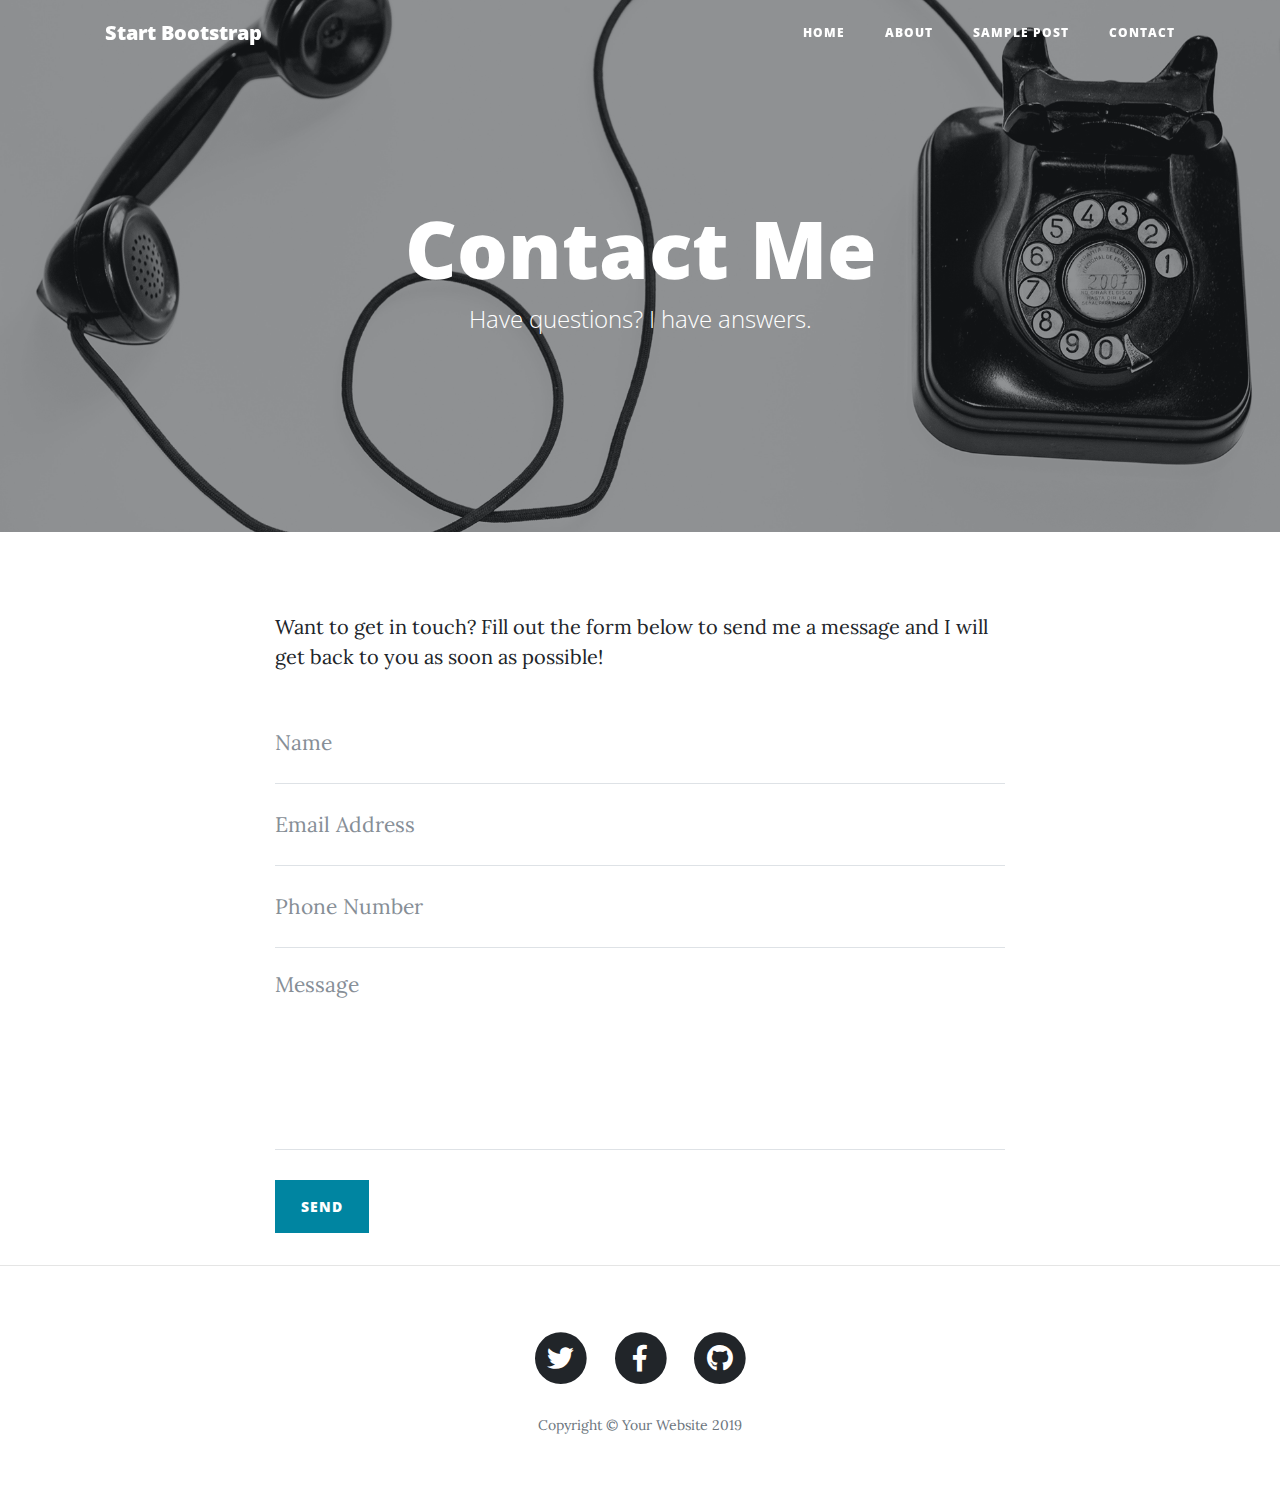
<file: contact.html>
<!DOCTYPE html>
<html lang="en">

<head>

  <meta charset="utf-8">
  <meta name="viewport" content="width=device-width, initial-scale=1, shrink-to-fit=no">
  <meta name="description" content="">
  <meta name="author" content="">

  <title>Clean Blog - Start Bootstrap Theme</title>

  <!-- Bootstrap core CSS -->
  <link href="vendor/bootstrap/css/bootstrap.min.css" rel="stylesheet">

  <!-- Custom fonts for this template -->
  <link href="vendor/fontawesome-free/css/all.min.css" rel="stylesheet" type="text/css">
  <link href='https://fonts.googleapis.com/css?family=Lora:400,700,400italic,700italic' rel='stylesheet' type='text/css'>
  <link href='https://fonts.googleapis.com/css?family=Open+Sans:300italic,400italic,600italic,700italic,800italic,400,300,600,700,800' rel='stylesheet' type='text/css'>

  <!-- Custom styles for this template -->
  <link href="css/clean-blog.min.css" rel="stylesheet">

</head>

<body>

  <!-- Navigation -->
  <nav class="navbar navbar-expand-lg navbar-light fixed-top" id="mainNav">
    <div class="container">
      <a class="navbar-brand" href="index.html">Start Bootstrap</a>
      <button class="navbar-toggler navbar-toggler-right" type="button" data-toggle="collapse" data-target="#navbarResponsive" aria-controls="navbarResponsive" aria-expanded="false" aria-label="Toggle navigation">
        Menu
        <i class="fas fa-bars"></i>
      </button>
      <div class="collapse navbar-collapse" id="navbarResponsive">
        <ul class="navbar-nav ml-auto">
          <li class="nav-item">
            <a class="nav-link" href="index.html">Home</a>
          </li>
          <li class="nav-item">
            <a class="nav-link" href="about.html">About</a>
          </li>
          <li class="nav-item">
            <a class="nav-link" href="post.html">Sample Post</a>
          </li>
          <li class="nav-item">
            <a class="nav-link" href="contact.html">Contact</a>
          </li>
        </ul>
      </div>
    </div>
  </nav>

  <!-- Page Header -->
  <header class="masthead" style="background-image: url('img/contact-bg.jpg')">
    <div class="overlay"></div>
    <div class="container">
      <div class="row">
        <div class="col-lg-8 col-md-10 mx-auto">
          <div class="page-heading">
            <h1>Contact Me</h1>
            <span class="subheading">Have questions? I have answers.</span>
          </div>
        </div>
      </div>
    </div>
  </header>

  <!-- Main Content -->
  <div class="container">
    <div class="row">
      <div class="col-lg-8 col-md-10 mx-auto">
        <p>Want to get in touch? Fill out the form below to send me a message and I will get back to you as soon as possible!</p>
        <!-- Contact Form - Enter your email address on line 19 of the mail/contact_me.php file to make this form work. -->
        <!-- WARNING: Some web hosts do not allow emails to be sent through forms to common mail hosts like Gmail or Yahoo. It's recommended that you use a private domain email address! -->
        <!-- To use the contact form, your site must be on a live web host with PHP! The form will not work locally! -->
        <form name="sentMessage" id="contactForm" novalidate>
          <div class="control-group">
            <div class="form-group floating-label-form-group controls">
              <label>Name</label>
              <input type="text" class="form-control" placeholder="Name" id="name" required data-validation-required-message="Please enter your name.">
              <p class="help-block text-danger"></p>
            </div>
          </div>
          <div class="control-group">
            <div class="form-group floating-label-form-group controls">
              <label>Email Address</label>
              <input type="email" class="form-control" placeholder="Email Address" id="email" required data-validation-required-message="Please enter your email address.">
              <p class="help-block text-danger"></p>
            </div>
          </div>
          <div class="control-group">
            <div class="form-group col-xs-12 floating-label-form-group controls">
              <label>Phone Number</label>
              <input type="tel" class="form-control" placeholder="Phone Number" id="phone" required data-validation-required-message="Please enter your phone number.">
              <p class="help-block text-danger"></p>
            </div>
          </div>
          <div class="control-group">
            <div class="form-group floating-label-form-group controls">
              <label>Message</label>
              <textarea rows="5" class="form-control" placeholder="Message" id="message" required data-validation-required-message="Please enter a message."></textarea>
              <p class="help-block text-danger"></p>
            </div>
          </div>
          <br>
          <div id="success"></div>
          <div class="form-group">
            <button type="submit" class="btn btn-primary" id="sendMessageButton">Send</button>
          </div>
        </form>
      </div>
    </div>
  </div>

  <hr>

  <!-- Footer -->
  <footer>
    <div class="container">
      <div class="row">
        <div class="col-lg-8 col-md-10 mx-auto">
          <ul class="list-inline text-center">
            <li class="list-inline-item">
              <a href="#">
                <span class="fa-stack fa-lg">
                  <i class="fas fa-circle fa-stack-2x"></i>
                  <i class="fab fa-twitter fa-stack-1x fa-inverse"></i>
                </span>
              </a>
            </li>
            <li class="list-inline-item">
              <a href="#">
                <span class="fa-stack fa-lg">
                  <i class="fas fa-circle fa-stack-2x"></i>
                  <i class="fab fa-facebook-f fa-stack-1x fa-inverse"></i>
                </span>
              </a>
            </li>
            <li class="list-inline-item">
              <a href="#">
                <span class="fa-stack fa-lg">
                  <i class="fas fa-circle fa-stack-2x"></i>
                  <i class="fab fa-github fa-stack-1x fa-inverse"></i>
                </span>
              </a>
            </li>
          </ul>
          <p class="copyright text-muted">Copyright &copy; Your Website 2019</p>
        </div>
      </div>
    </div>
  </footer>

  <!-- Bootstrap core JavaScript -->
  <script src="vendor/jquery/jquery.min.js"></script>
  <script src="vendor/bootstrap/js/bootstrap.bundle.min.js"></script>

  <!-- Contact Form JavaScript -->
  <script src="js/jqBootstrapValidation.js"></script>
  <script src="js/contact_me.js"></script>

  <!-- Custom scripts for this template -->
  <script src="js/clean-blog.min.js"></script>

</body>

</html>
</file>
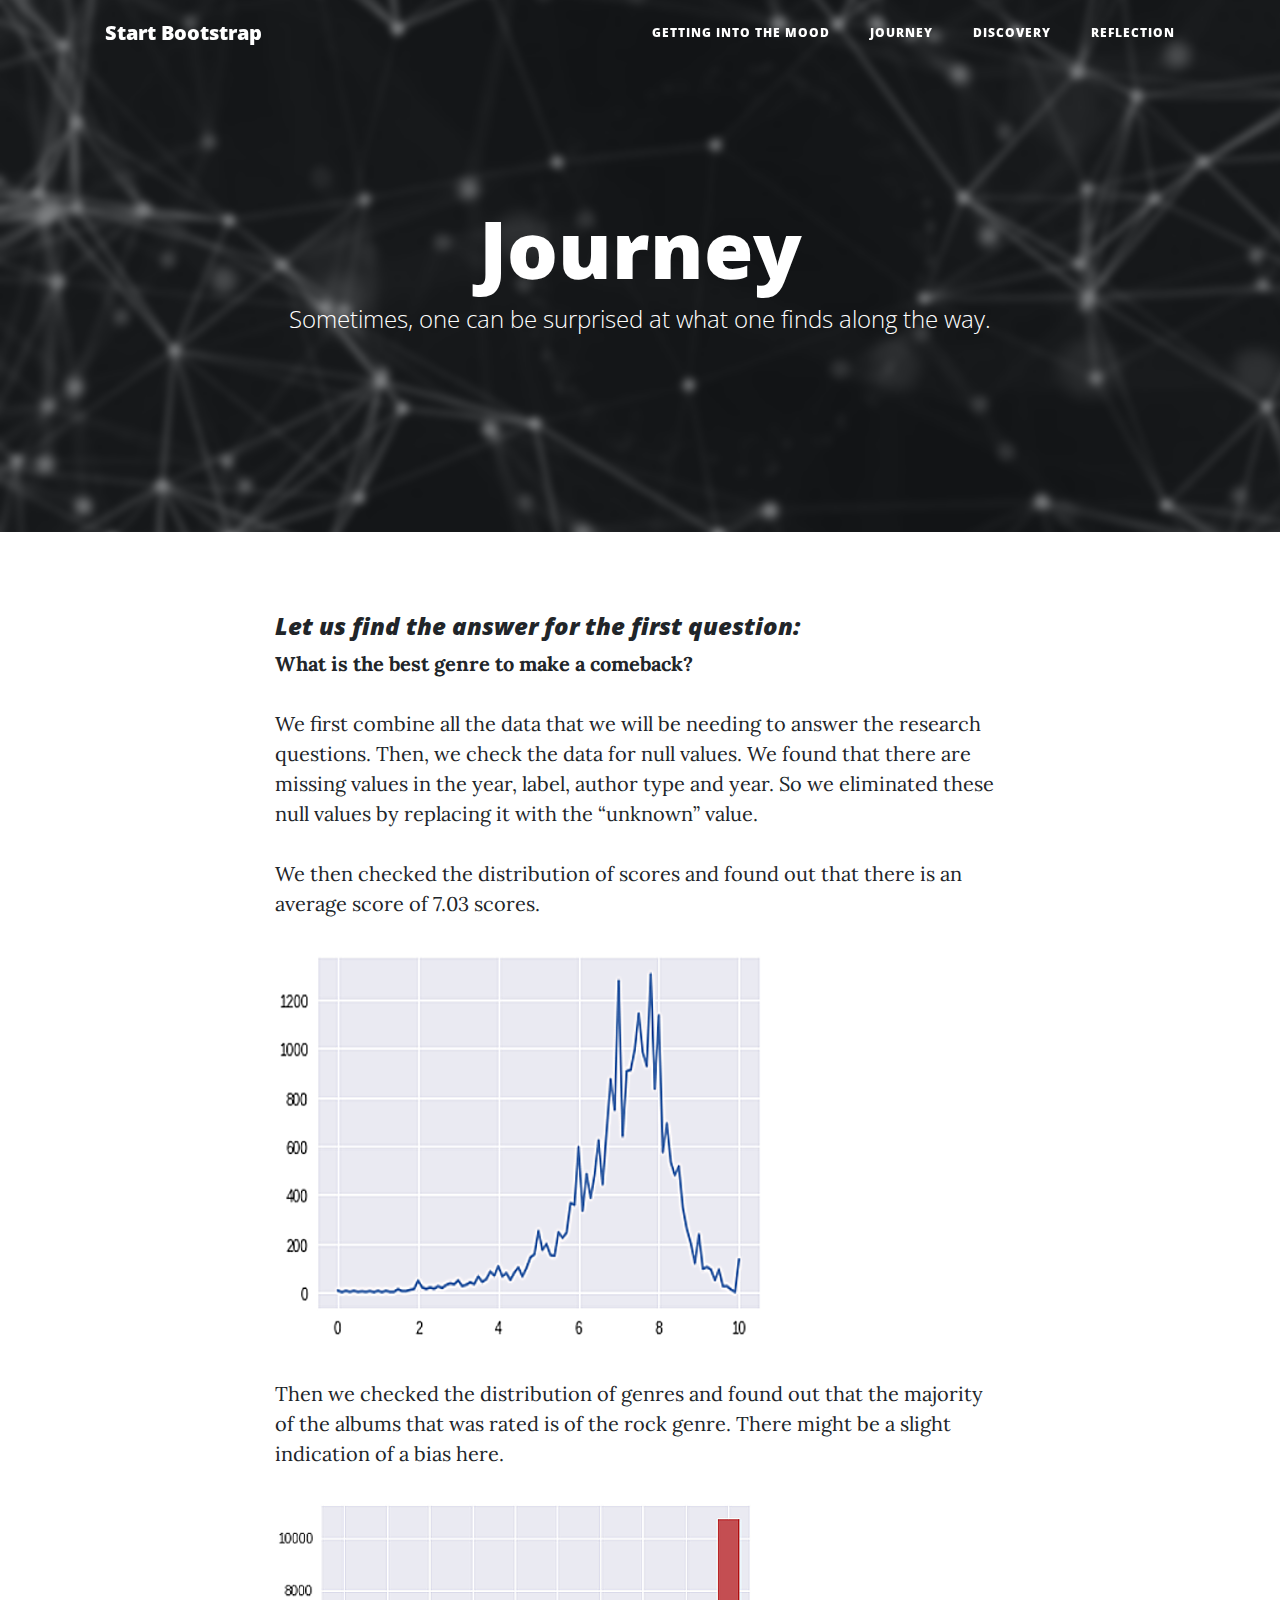
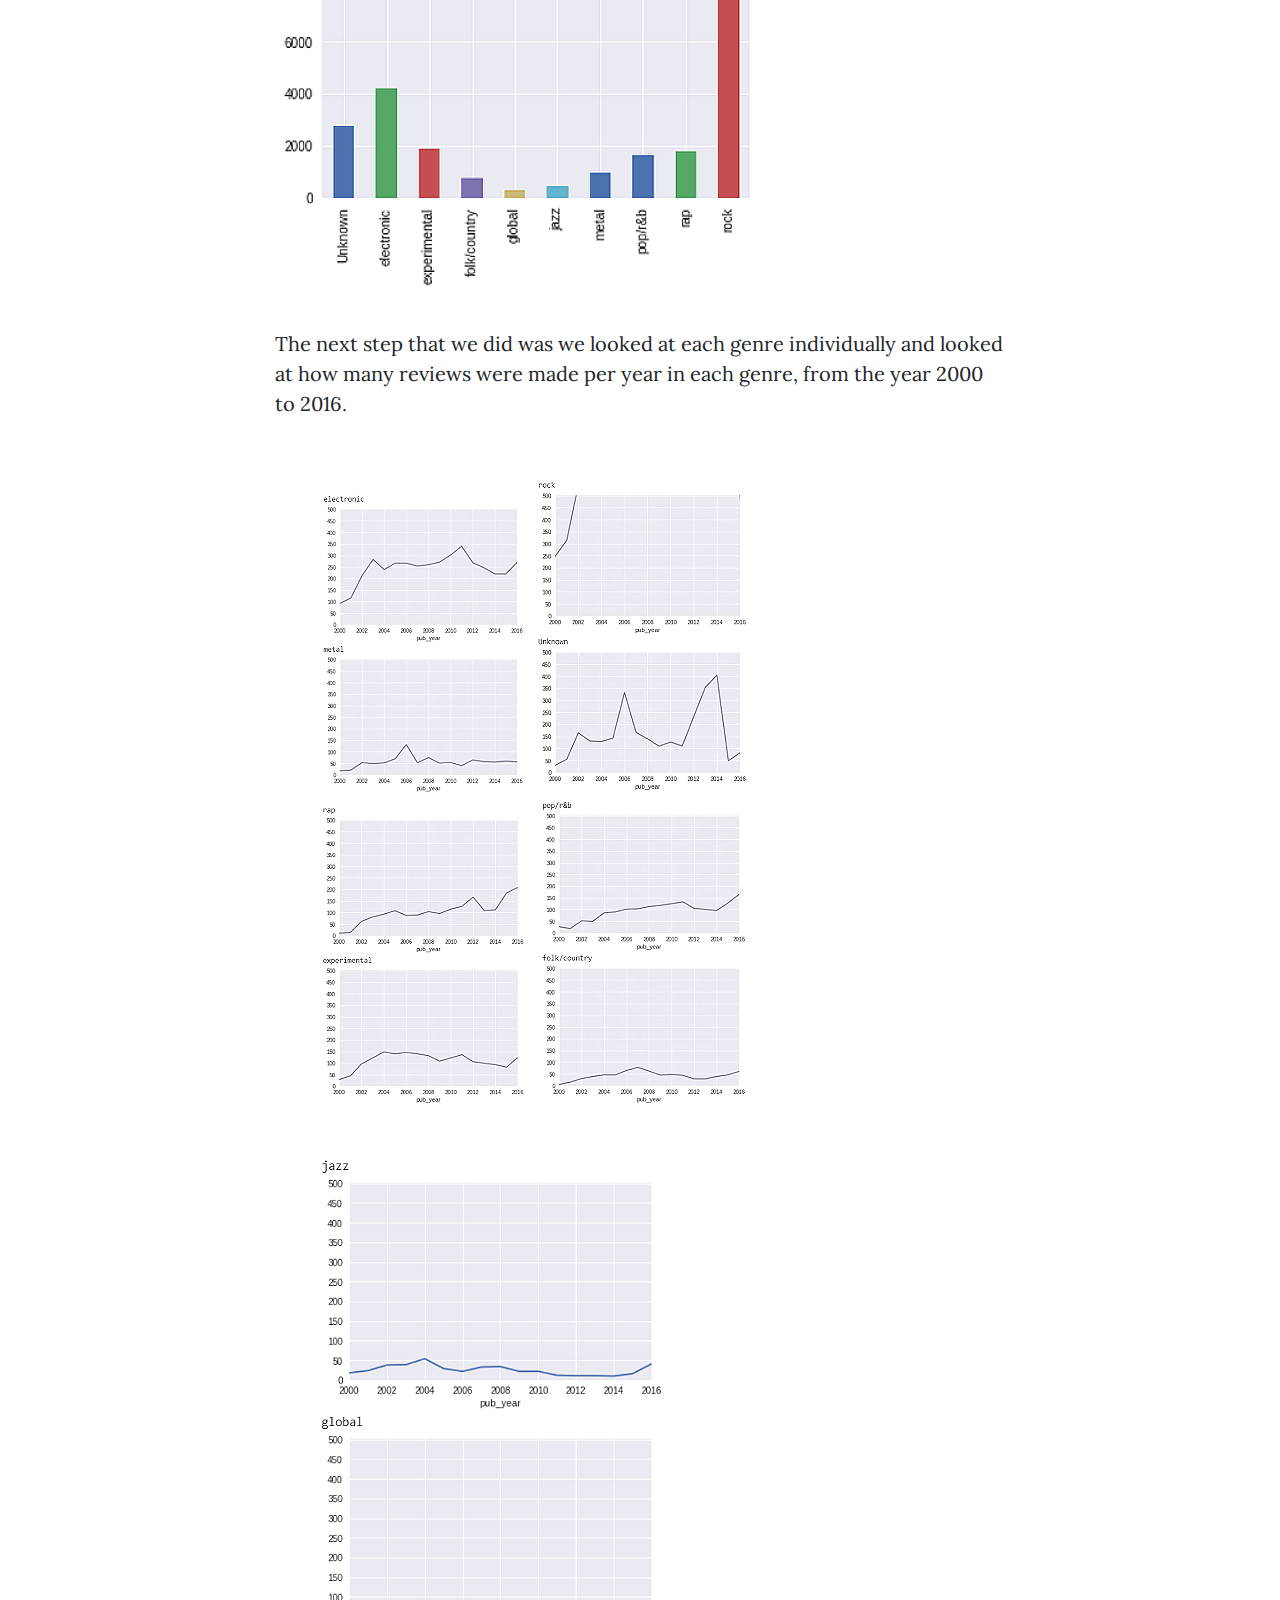
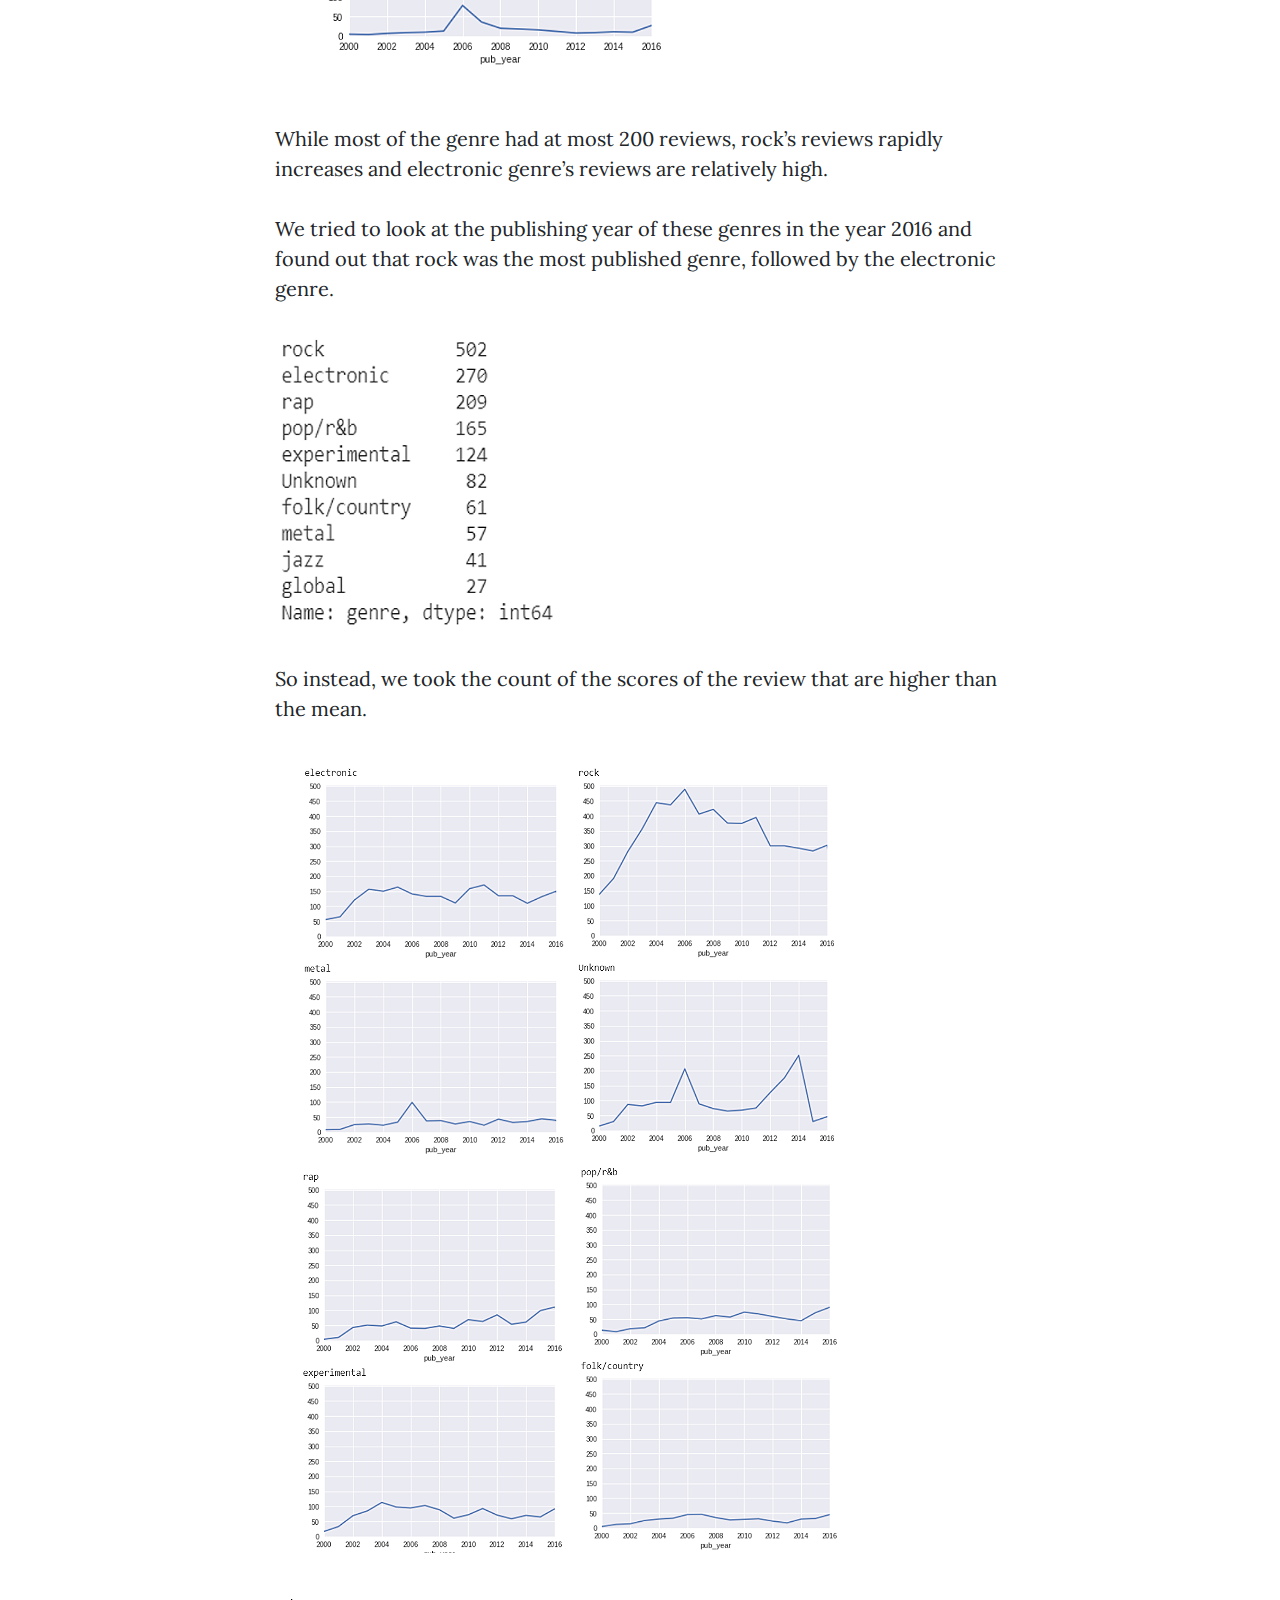
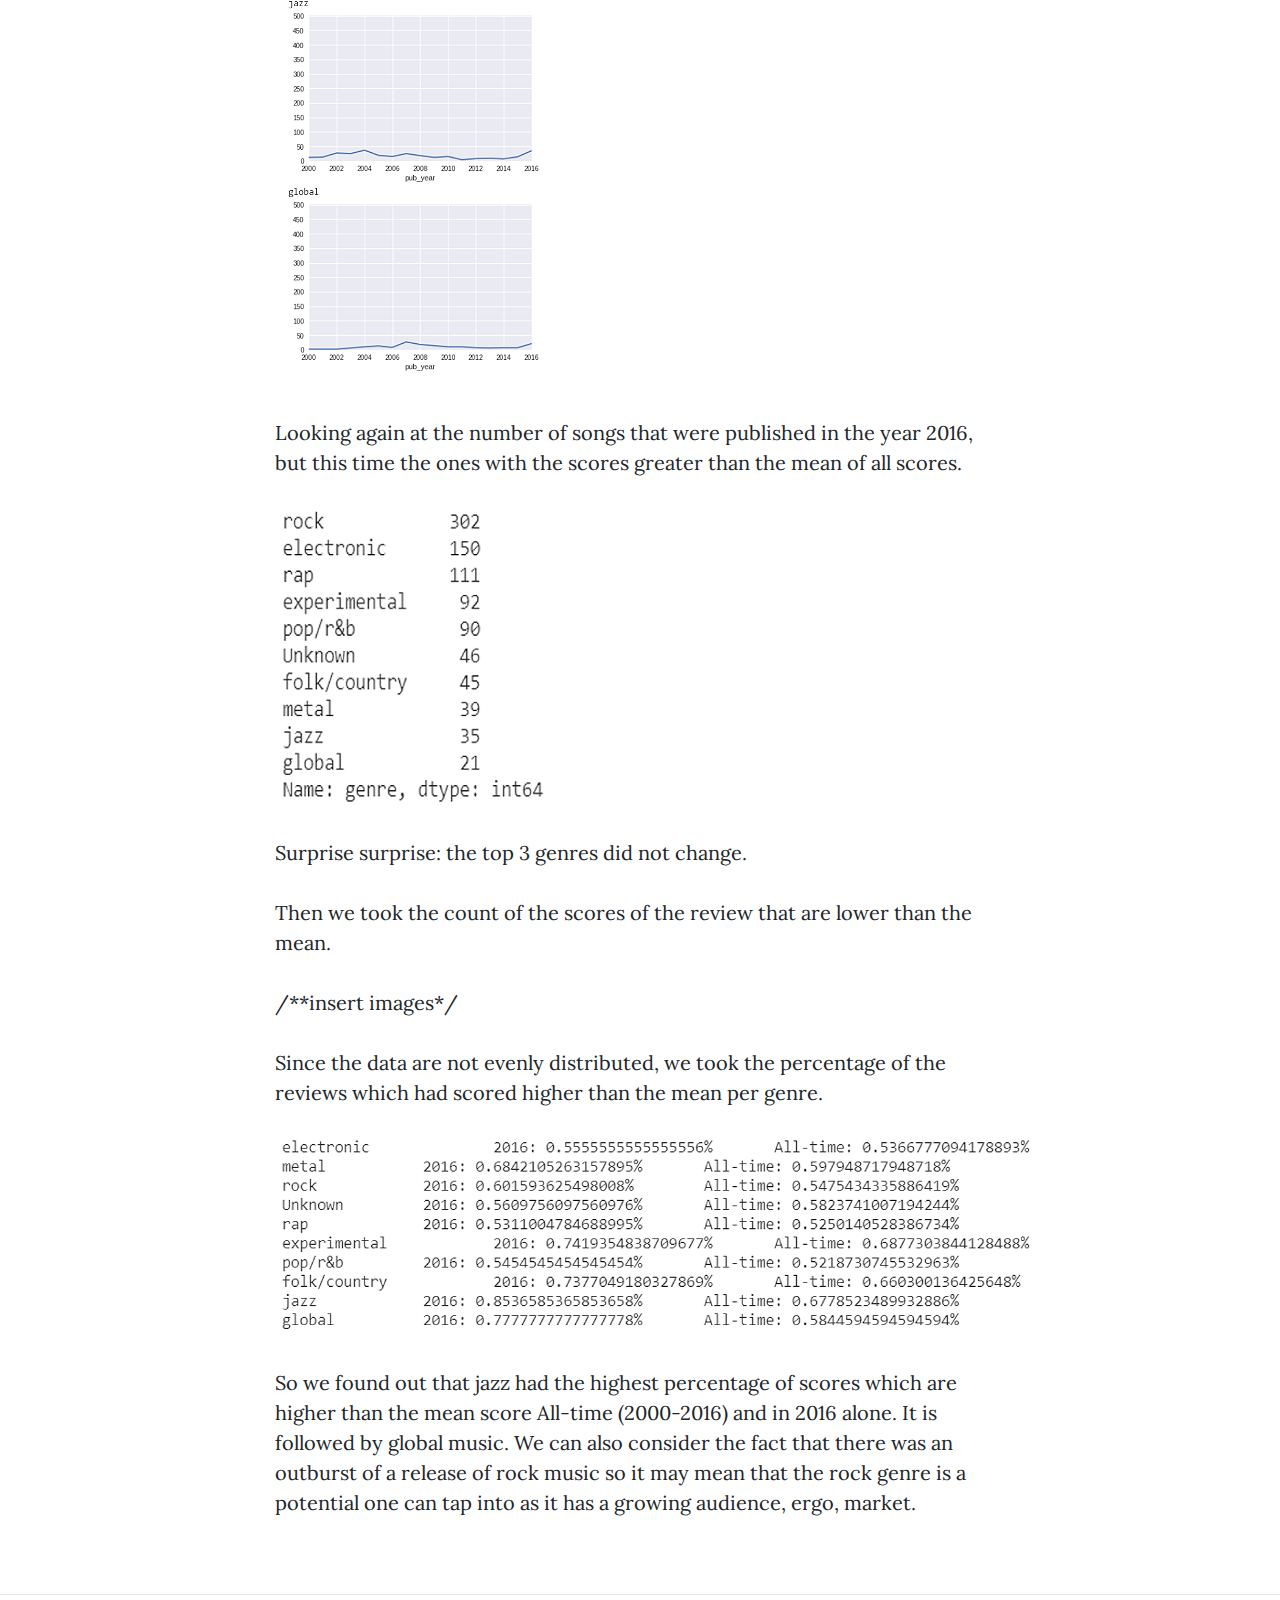
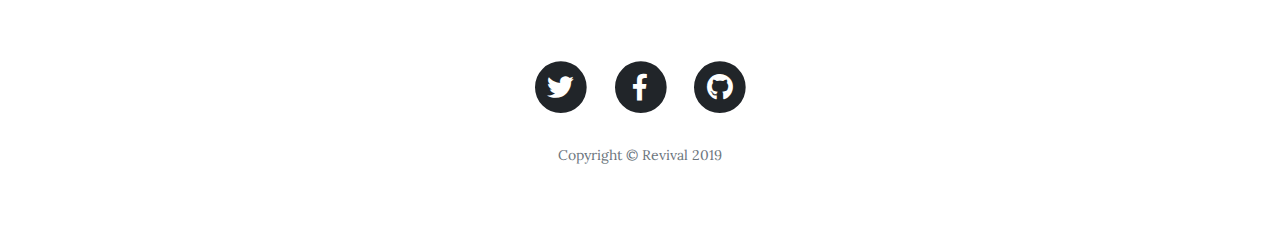
<file: journey.html>
<!DOCTYPE html>
<html lang="en">

<head>

  <meta charset="utf-8">
  <meta name="viewport" content="width=device-width, initial-scale=1, shrink-to-fit=no">
  <meta name="description" content="">
  <meta name="author" content="">

  <title>Journey</title>

  <!-- Bootstrap core CSS -->
  <link href="vendor/bootstrap/css/bootstrap.min.css" rel="stylesheet">

  <!-- Custom fonts for this template -->
  <link href="vendor/fontawesome-free/css/all.min.css" rel="stylesheet" type="text/css">
  <link href='https://fonts.googleapis.com/css?family=Lora:400,700,400italic,700italic' rel='stylesheet' type='text/css'>
  <link href='https://fonts.googleapis.com/css?family=Open+Sans:300italic,400italic,600italic,700italic,800italic,400,300,600,700,800' rel='stylesheet' type='text/css'>

  <!-- Custom styles for this template -->
  <link href="css/clean-blog.min.css" rel="stylesheet">

</head>

<body>

  <!-- Navigation -->
  <nav class="navbar navbar-expand-lg navbar-light fixed-top" id="mainNav">
    <div class="container">
      <a class="navbar-brand" href="index.html">Start Bootstrap</a>
      <button class="navbar-toggler navbar-toggler-right" type="button" data-toggle="collapse" data-target="#navbarResponsive" aria-controls="navbarResponsive" aria-expanded="false" aria-label="Toggle navigation">
        Menu
        <i class="fas fa-bars"></i>
      </button>
      <div class="collapse navbar-collapse" id="navbarResponsive">
        <ul class="navbar-nav ml-auto">
          <li class="nav-item">
            <a class="nav-link" href="index.html">Getting Into The Mood</a>
          </li>
          <li class="nav-item">
            <a class="nav-link" href="journey.html">Journey</a>
          </li>
          <li class="nav-item">
            <a class="nav-link" href="results.html">Discovery</a>
          </li>
          <li class="nav-item">
            <a class="nav-link" href="reflection.html">Reflection</a>
          </li>
        </ul>
      </div>
    </div>
  </nav>

  <!-- Page Header -->
  <header class="masthead" style="background-image: url('img/neural_net.png')">
    <div class="overlay"></div>
    <div class="container">
      <div class="row">
        <div class="col-lg-8 col-md-10 mx-auto">
          <div class="page-heading">
            <h1>Journey</h1>
            <span class="subheading">Sometimes, one can be surprised at what one finds along the way.</span>
          </div>
        </div>
      </div>
    </div>
  </header>

  <!-- Main Content -->
  <div class="container">
    <div class="row">
      <div class="col-lg-8 col-md-10 mx-auto">
<p>
  <h4><i>Let us find the answer for the first question:</i></h4><b>What is the best genre to make a comeback?</b>
</p>
        <p>We first combine all the data that we will be needing to answer the research questions. Then, we check the data for
          null values. We found that there are missing values in the year, label, author type and year. So we eliminated these
          null values by replacing it with the “unknown” value.
        </p>
        <p>We then checked the distribution of scores and found out that there is an average score of 7.03 scores.
        </p>
        <img src="img/distribution_scores.png" alt="Picture Failed to Load" width="500" height="400"><br>
        <p>Then we checked the distribution of genres and found out that the majority of the albums that was rated is of the
          rock genre. There might be a slight indication of a bias here.
        </p>
<img src="img/distribution_genre.png" alt="Picture Failed to Load" width="500" height="400"><br>
        <p>The next step that we did was we looked at each genre individually and looked at how many reviews were made per year
          in each genre, from the year 2000 to 2016.
        </p>
        <img src="img/num_of_reviews_1.png" alt="Picture Failed to Load"><br>
        <img src="img/num_of_reviews_2.png" alt="Picture Failed to Load"><br>
        <p>While most of the genre had at most 200 reviews, rock’s reviews rapidly increases and electronic genre’s reviews are relatively high.</p>
        <p>We tried to look at the publishing year of these genres in the year 2016 and found out that rock was the most published genre, followed by the electronic genre.</p>
<img src="img/publishing_year.png" alt="Picture Failed to Load" width="290" height="300"><br>
        <p>So instead, we took the count of the scores of the review that are higher than the mean.</p>
        <img src="img/scores_higherthan_mean.png" alt="Picture Failed to Load"><br>
        <img src="img/scores_higherthan_mean_2.png" alt="Picture Failed to Load"><br>
        <p>Looking again at the number of songs that were published in the year 2016, but this time the ones with the scores
          greater than the mean of all scores.</p>
<img src="img/score_greaterthan_mean.png" alt="Picture Failed to Load" width="290" height="300"><br>
        <p>Surprise surprise: the top 3 genres did not change.</p>
        <p>Then we took the count of the scores of the review that are lower than the mean.</p>
        /**insert images*/
        <p>Since the data are not evenly distributed, we took the percentage of the reviews which had scored higher than the
          mean per genre.
        </p>
        <img src="img/percentagereviews_scored_higherthan_mean.png" alt="Picture Failed to Load" width="800" height="200"><br>
        <p>So we found out that jazz had the highest percentage of scores which are higher than the mean score All-time
          (2000-2016) and in 2016 alone. It is followed by global music.
          We can also consider the fact that there was an outburst of a release of rock music so it may mean that the rock
          genre is a potential one can tap into as it has a growing audience, ergo, market.
        </p>
        <br>
      </div>
    </div>
  </div>

  <hr>

  <!-- Footer -->
  <footer>
    <div class="container">
      <div class="row">
        <div class="col-lg-8 col-md-10 mx-auto">
          <ul class="list-inline text-center">
            <li class="list-inline-item">
              <a href="#">
                <span class="fa-stack fa-lg">
                  <i class="fas fa-circle fa-stack-2x"></i>
                  <i class="fab fa-twitter fa-stack-1x fa-inverse"></i>
                </span>
              </a>
            </li>
            <li class="list-inline-item">
              <a href="#">
                <span class="fa-stack fa-lg">
                  <i class="fas fa-circle fa-stack-2x"></i>
                  <i class="fab fa-facebook-f fa-stack-1x fa-inverse"></i>
                </span>
              </a>
            </li>
            <li class="list-inline-item">
              <a href="https://github.com/ErikaChan/few_chan_chan_ching">
                <span class="fa-stack fa-lg">
                  <i class="fas fa-circle fa-stack-2x"></i>
                  <i class="fab fa-github fa-stack-1x fa-inverse"></i>
                </span>
              </a>
            </li>
          </ul>
          <p class="copyright text-muted">Copyright &copy; Revival 2019</p>
        </div>
      </div>
    </div>
  </footer>

  <!-- Bootstrap core JavaScript -->
  <script src="vendor/jquery/jquery.min.js"></script>
  <script src="vendor/bootstrap/js/bootstrap.bundle.min.js"></script>

  <!-- Custom scripts for this template -->
  <script src="js/clean-blog.min.js"></script>

<div id="disqus_thread"></div>
<script>
  /**
   *  RECOMMENDED CONFIGURATION VARIABLES: EDIT AND UNCOMMENT THE SECTION BELOW TO INSERT DYNAMIC VALUES FROM YOUR PLATFORM OR CMS.
   *  LEARN WHY DEFINING THESE VARIABLES IS IMPORTANT: https://disqus.com/admin/universalcode/#configuration-variables*/
  /*
  var disqus_config = function () {
  this.page.url = PAGE_URL;  // Replace PAGE_URL with your page's canonical URL variable
  this.page.identifier = PAGE_IDENTIFIER; // Replace PAGE_IDENTIFIER with your page's unique identifier variable
  };
  */
  (function () { // DON'T EDIT BELOW THIS LINE
    var d = document,
      s = d.createElement('script');
    s.src = 'https://revival-3.disqus.com/embed.js';
    s.setAttribute('data-timestamp', +new Date());
    (d.head || d.body).appendChild(s);
  })();
</script>
<noscript>Please enable JavaScript to view the <a href="https://disqus.com/?ref_noscript">comments powered by Disqus.</a></noscript>

</body>

</html>
</file>
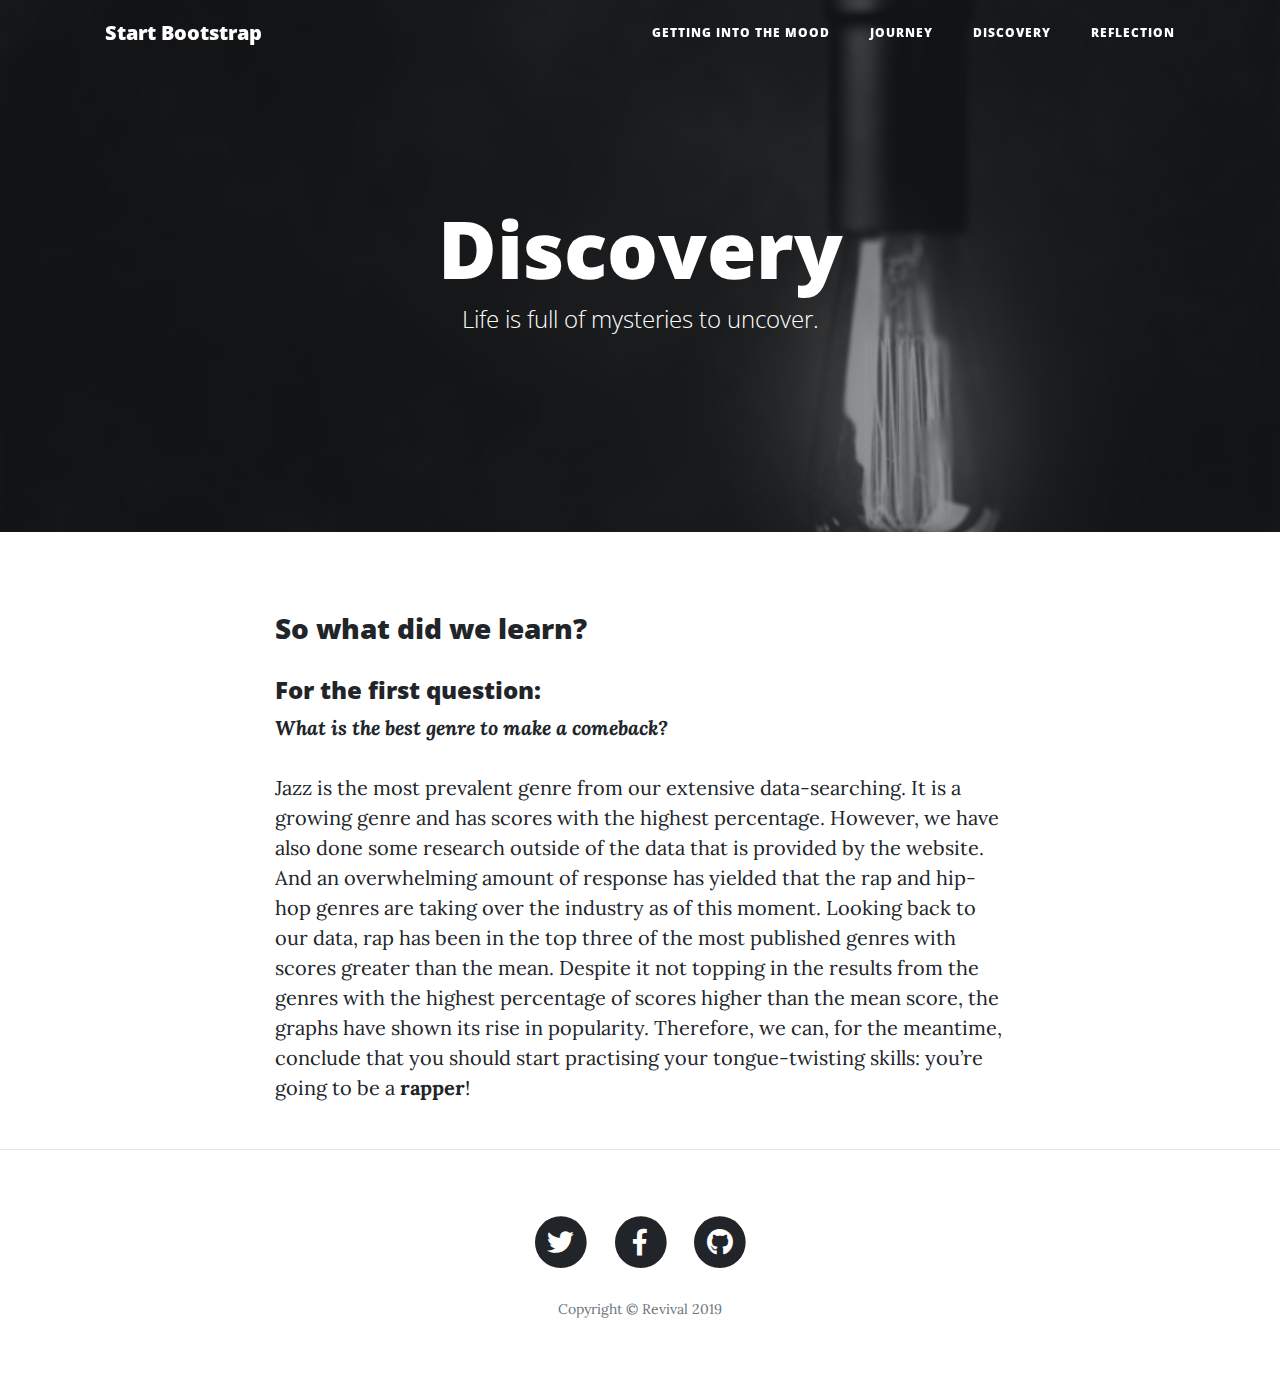
<file: results.html>
<!DOCTYPE html>
<html lang="en">

<head>

  <meta charset="utf-8">
  <meta name="viewport" content="width=device-width, initial-scale=1, shrink-to-fit=no">
  <meta name="description" content="">
  <meta name="author" content="">

  <title>Discovery</title>

  <!-- Bootstrap core CSS -->
  <link href="vendor/bootstrap/css/bootstrap.min.css" rel="stylesheet">

  <!-- Custom fonts for this template -->
  <link href="vendor/fontawesome-free/css/all.min.css" rel="stylesheet" type="text/css">
  <link href='https://fonts.googleapis.com/css?family=Lora:400,700,400italic,700italic' rel='stylesheet' type='text/css'>
  <link href='https://fonts.googleapis.com/css?family=Open+Sans:300italic,400italic,600italic,700italic,800italic,400,300,600,700,800'
    rel='stylesheet' type='text/css'>

  <!-- Custom styles for this template -->
  <link href="css/clean-blog.min.css" rel="stylesheet">

</head>

<body>

  <!-- Navigation -->
  <nav class="navbar navbar-expand-lg navbar-light fixed-top" id="mainNav">
    <div class="container">
      <a class="navbar-brand" href="index.html">Start Bootstrap</a>
      <button class="navbar-toggler navbar-toggler-right" type="button" data-toggle="collapse" data-target="#navbarResponsive"
        aria-controls="navbarResponsive" aria-expanded="false" aria-label="Toggle navigation">
        Menu
        <i class="fas fa-bars"></i>
      </button>
      <div class="collapse navbar-collapse" id="navbarResponsive">
        <ul class="navbar-nav ml-auto">
          <li class="nav-item">
            <a class="nav-link" href="index.html">Getting Into The Mood</a>
          </li>
          <li class="nav-item">
            <a class="nav-link" href="journey.html">Journey</a>
          </li>
          <li class="nav-item">
            <a class="nav-link" href="results.html">Discovery</a>
          </li>
          <li class="nav-item">
            <a class="nav-link" href="reflection.html">Reflection</a>
          </li>
        </ul>
      </div>
    </div>
  </nav>

  <!-- Page Header -->
  <header class="masthead" style="background-image: url('img/lightbulb.jpg')">
    <div class="overlay"></div>
    <div class="container">
      <div class="row">
        <div class="col-lg-8 col-md-10 mx-auto">
          <div class="page-heading">
            <h1>Discovery</h1>
            <span class="subheading">Life is full of mysteries to uncover.</span>
          </div>
        </div>
      </div>
    </div>
  </header>

  <!-- Main Content -->
  <div class="container">
    <div class="row">
      <div class="col-lg-8 col-md-10 mx-auto">
        <p><h3>So what did we learn?</h3></p>
        <p>
          <h4>For the first question:</h4><b><i>What is the best genre to make a comeback?</i></b>
        </p>
        <p>Jazz is the most prevalent genre from our extensive data-searching. It is a growing genre and has scores with the
          highest percentage. However, we have also done some research outside of the data that is provided by the website. And
          an overwhelming amount of response has yielded that the rap and hip-hop genres are taking over the industry as of
          this moment. Looking back to our data, rap has been in the top three of the most published genres with scores greater
          than the mean. Despite it not topping in the results from the genres with the highest percentage of scores higher
          than the mean score, the graphs have shown its rise in popularity. Therefore, we can, for the meantime, conclude that
          you should start practising your tongue-twisting skills: you’re going to be a <b>rapper</b>! </p>
        <p></p>
        <p></p>
      </div>
    </div>
  </div>

  <hr>

  <!-- Footer -->
  <footer>
    <div class="container">
      <div class="row">
        <div class="col-lg-8 col-md-10 mx-auto">
          <ul class="list-inline text-center">
            <li class="list-inline-item">
              <a href="#">
                <span class="fa-stack fa-lg">
                  <i class="fas fa-circle fa-stack-2x"></i>
                  <i class="fab fa-twitter fa-stack-1x fa-inverse"></i>
                </span>
              </a>
            </li>
            <li class="list-inline-item">
              <a href="#">
                <span class="fa-stack fa-lg">
                  <i class="fas fa-circle fa-stack-2x"></i>
                  <i class="fab fa-facebook-f fa-stack-1x fa-inverse"></i>
                </span>
              </a>
            </li>
            <li class="list-inline-item">
              <a href="https://github.com/ErikaChan/few_chan_chan_ching">
                <span class="fa-stack fa-lg">
                  <i class="fas fa-circle fa-stack-2x"></i>
                  <i class="fab fa-github fa-stack-1x fa-inverse"></i>
                </span>
              </a>
            </li>
          </ul>
          <p class="copyright text-muted">Copyright &copy; Revival 2019</p>
        </div>
      </div>
    </div>
  </footer>

  <!-- Bootstrap core JavaScript -->
  <script src="vendor/jquery/jquery.min.js"></script>
  <script src="vendor/bootstrap/js/bootstrap.bundle.min.js"></script>

  <!-- Custom scripts for this template -->
  <script src="js/clean-blog.min.js"></script>

<div id="disqus_thread"></div>
<script>
  /**
   *  RECOMMENDED CONFIGURATION VARIABLES: EDIT AND UNCOMMENT THE SECTION BELOW TO INSERT DYNAMIC VALUES FROM YOUR PLATFORM OR CMS.
   *  LEARN WHY DEFINING THESE VARIABLES IS IMPORTANT: https://disqus.com/admin/universalcode/#configuration-variables*/
  /*
  var disqus_config = function () {
  this.page.url = PAGE_URL;  // Replace PAGE_URL with your page's canonical URL variable
  this.page.identifier = PAGE_IDENTIFIER; // Replace PAGE_IDENTIFIER with your page's unique identifier variable
  };
  */
  (function () { // DON'T EDIT BELOW THIS LINE
    var d = document,
      s = d.createElement('script');
    s.src = 'https://revival-3.disqus.com/embed.js';
    s.setAttribute('data-timestamp', +new Date());
    (d.head || d.body).appendChild(s);
  })();
</script>
<noscript>Please enable JavaScript to view the <a href="https://disqus.com/?ref_noscript">comments powered by Disqus.</a></noscript>

</body>

</html>
</file>
<file: css/clean-blog.min.css>
/*!
 * Start Bootstrap - Clean Blog v5.0.3 (https://startbootstrap.com/template-overviews/clean-blog)
 * Copyright 2013-2019 Start Bootstrap
 * Licensed under MIT (https://github.com/BlackrockDigital/startbootstrap-clean-blog/blob/master/LICENSE)
 */body{font-size:20px;color:#212529;font-family:Lora,'Times New Roman',serif}p{line-height:1.5;margin:30px 0}p a{text-decoration:underline}h1,h2,h3,h4,h5,h6{font-weight:800;font-family:'Open Sans','Helvetica Neue',Helvetica,Arial,sans-serif}a{color:#212529;-webkit-transition:all .2s;transition:all .2s}a:focus,a:hover{color:#0085a1}blockquote{font-style:italic;color:#868e96}.section-heading{font-size:36px;font-weight:700;margin-top:60px}.caption{font-size:14px;font-style:italic;display:block;margin:0;padding:10px;text-align:center;border-bottom-right-radius:5px;border-bottom-left-radius:5px}::-moz-selection{color:#fff;background:#0085a1;text-shadow:none}::selection{color:#fff;background:#0085a1;text-shadow:none}img::-moz-selection{color:#fff;background:0 0}img::selection{color:#fff;background:0 0}img::-moz-selection{color:#fff;background:0 0}#mainNav{position:absolute;border-bottom:1px solid #e9ecef;background-color:#fff;font-family:'Open Sans','Helvetica Neue',Helvetica,Arial,sans-serif}#mainNav .navbar-brand{font-weight:800;color:#343a40}#mainNav .navbar-toggler{font-size:12px;font-weight:800;padding:13px;text-transform:uppercase;color:#343a40}#mainNav .navbar-nav>li.nav-item>a{font-size:12px;font-weight:800;letter-spacing:1px;text-transform:uppercase}@media only screen and (min-width:992px){#mainNav{border-bottom:1px solid transparent;background:0 0}#mainNav .navbar-brand{padding:10px 20px;color:#fff}#mainNav .navbar-brand:focus,#mainNav .navbar-brand:hover{color:rgba(255,255,255,.8)}#mainNav .navbar-nav>li.nav-item>a{padding:10px 20px;color:#fff}#mainNav .navbar-nav>li.nav-item>a:focus,#mainNav .navbar-nav>li.nav-item>a:hover{color:rgba(255,255,255,.8)}}@media only screen and (min-width:992px){#mainNav{-webkit-transition:background-color .2s;transition:background-color .2s;-webkit-transform:translate3d(0,0,0);transform:translate3d(0,0,0);-webkit-backface-visibility:hidden}#mainNav.is-fixed{position:fixed;top:-67px;-webkit-transition:-webkit-transform .2s;transition:-webkit-transform .2s;transition:transform .2s;transition:transform .2s,-webkit-transform .2s;border-bottom:1px solid #fff;background-color:rgba(255,255,255,.9)}#mainNav.is-fixed .navbar-brand{color:#212529}#mainNav.is-fixed .navbar-brand:focus,#mainNav.is-fixed .navbar-brand:hover{color:#0085a1}#mainNav.is-fixed .navbar-nav>li.nav-item>a{color:#212529}#mainNav.is-fixed .navbar-nav>li.nav-item>a:focus,#mainNav.is-fixed .navbar-nav>li.nav-item>a:hover{color:#0085a1}#mainNav.is-visible{-webkit-transform:translate3d(0,100%,0);transform:translate3d(0,100%,0)}}header.masthead{margin-bottom:50px;background:no-repeat center center;background-color:#868e96;background-attachment:scroll;position:relative;background-size:cover}header.masthead .overlay{position:absolute;top:0;left:0;height:100%;width:100%;background-color:#212529;opacity:.5}header.masthead .page-heading,header.masthead .post-heading,header.masthead .site-heading{padding:200px 0 150px;color:#fff}@media only screen and (min-width:768px){header.masthead .page-heading,header.masthead .post-heading,header.masthead .site-heading{padding:200px 0}}header.masthead .page-heading,header.masthead .site-heading{text-align:center}header.masthead .page-heading h1,header.masthead .site-heading h1{font-size:50px;margin-top:0}header.masthead .page-heading .subheading,header.masthead .site-heading .subheading{font-size:24px;font-weight:300;line-height:1.1;display:block;margin:10px 0 0;font-family:'Open Sans','Helvetica Neue',Helvetica,Arial,sans-serif}@media only screen and (min-width:768px){header.masthead .page-heading h1,header.masthead .site-heading h1{font-size:80px}}header.masthead .post-heading h1{font-size:35px}header.masthead .post-heading .meta,header.masthead .post-heading .subheading{line-height:1.1;display:block}header.masthead .post-heading .subheading{font-size:24px;font-weight:600;margin:10px 0 30px;font-family:'Open Sans','Helvetica Neue',Helvetica,Arial,sans-serif}header.masthead .post-heading .meta{font-size:20px;font-weight:300;font-style:italic;font-family:Lora,'Times New Roman',serif}header.masthead .post-heading .meta a{color:#fff}@media only screen and (min-width:768px){header.masthead .post-heading h1{font-size:55px}header.masthead .post-heading .subheading{font-size:30px}}.post-preview>a{color:#212529}.post-preview>a:focus,.post-preview>a:hover{text-decoration:none;color:#0085a1}.post-preview>a>.post-title{font-size:30px;margin-top:30px;margin-bottom:10px}.post-preview>a>.post-subtitle{font-weight:300;margin:0 0 10px}.post-preview>.post-meta{font-size:18px;font-style:italic;margin-top:0;color:#868e96}.post-preview>.post-meta>a{text-decoration:none;color:#212529}.post-preview>.post-meta>a:focus,.post-preview>.post-meta>a:hover{text-decoration:underline;color:#0085a1}@media only screen and (min-width:768px){.post-preview>a>.post-title{font-size:36px}}.floating-label-form-group{font-size:14px;position:relative;margin-bottom:0;padding-bottom:.5em;border-bottom:1px solid #dee2e6}.floating-label-form-group input,.floating-label-form-group textarea{font-size:1.5em;position:relative;z-index:1;padding:0;resize:none;border:none;border-radius:0;background:0 0;-webkit-box-shadow:none!important;box-shadow:none!important;font-family:Lora,'Times New Roman',serif}.floating-label-form-group input::-webkit-input-placeholder,.floating-label-form-group textarea::-webkit-input-placeholder{color:#868e96;font-family:Lora,'Times New Roman',serif}.floating-label-form-group label{font-size:.85em;line-height:1.764705882em;position:relative;z-index:0;top:2em;display:block;margin:0;-webkit-transition:top .3s ease,opacity .3s ease;transition:top .3s ease,opacity .3s ease;vertical-align:middle;vertical-align:baseline;opacity:0}.floating-label-form-group .help-block{margin:15px 0}.floating-label-form-group-with-value label{top:0;opacity:1}.floating-label-form-group-with-focus label{color:#0085a1}form .form-group:first-child .floating-label-form-group{border-top:1px solid #dee2e6}footer{padding:50px 0 65px}footer .list-inline{margin:0;padding:0}footer .copyright{font-size:14px;margin-bottom:0;text-align:center}.btn{font-size:14px;font-weight:800;padding:15px 25px;letter-spacing:1px;text-transform:uppercase;border-radius:0;font-family:'Open Sans','Helvetica Neue',Helvetica,Arial,sans-serif}.btn-primary{background-color:#0085a1;border-color:#0085a1}.btn-primary:active,.btn-primary:focus,.btn-primary:hover{color:#fff;background-color:#00657b!important;border-color:#00657b!important}.btn-lg{font-size:16px;padding:25px 35px}
</file>
